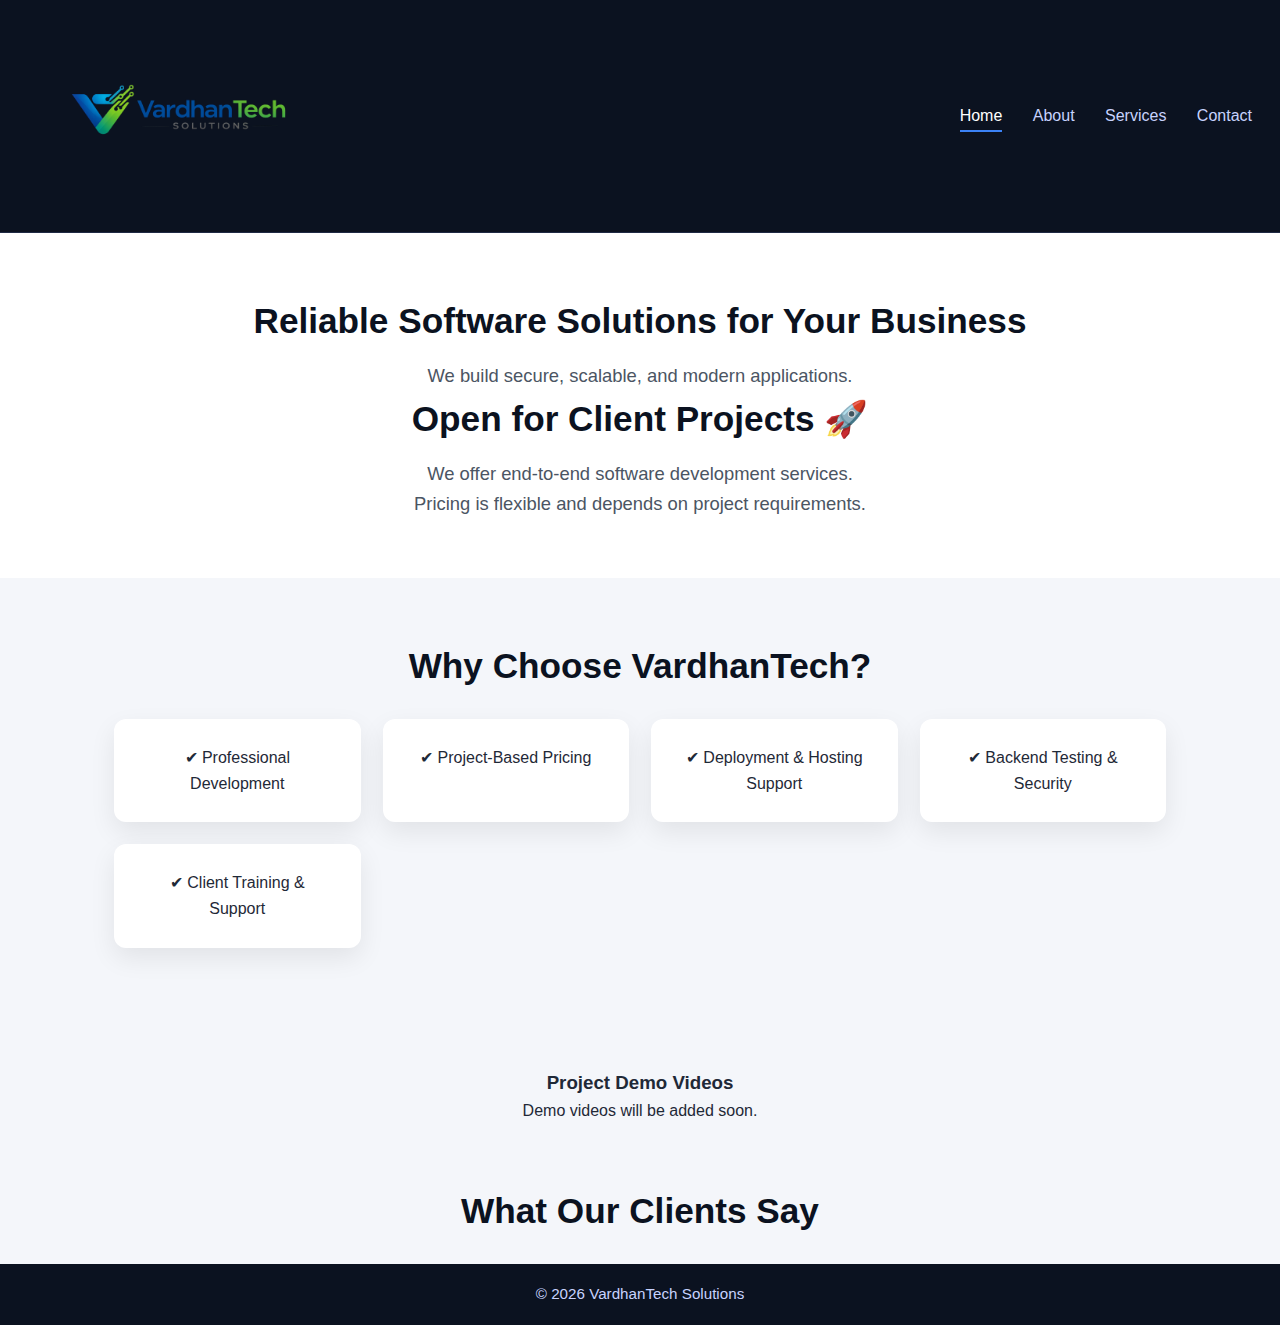
<file: target/classes/static/index.html>
<!DOCTYPE html>
<html lang="en">
<head>
  <meta charset="UTF-8">
  <title>VardhanTech Solutions</title>
  <meta name="viewport" content="width=device-width, initial-scale=1.0">

  <link rel="stylesheet" href="css/style.css">
</head>
<body>

<!-- ===== HEADER ===== -->
<header class="topbar">
  <div class="nav-container">
    <div class="brand">
      <img src="image/vardhantechsolutions.png" alt="Logo" class="logo">
    </div>
    <nav>
      <a class="active" href="index.html">Home</a>
      <a href="about.html">About</a>
      <a href="services.html">Services</a>
      <a href="contact.html">Contact</a>
    </nav>
  </div>
</header>

<!-- ===== HERO ===== -->
<section class="hero-sub">
  <h2>Reliable Software Solutions for Your Business</h2>
  <p>We build secure, scalable, and modern applications.</p>

  <h2>Open for Client Projects 🚀</h2>
  <p>
    We offer end-to-end software development services.<br>
    Pricing is flexible and depends on project requirements.
  </p>
</section>

<!-- ===== WHY US ===== -->
<section class="why-us">
  <h2>Why Choose VardhanTech?</h2>
  <div class="cards">
    <div class="card">✔ Professional Development</div>
    <div class="card">✔ Project-Based Pricing</div>
    <div class="card">✔ Deployment & Hosting Support</div>
    <div class="card">✔ Backend Testing & Security</div>
    <div class="card">✔ Client Training & Support</div>
  </div>
</section>

<!-- ===== NOTE ===== -->
<section class="note">
  <h3>Project Demo Videos</h3>
  <p>Demo videos will be added soon.</p>
</section>

<!-- ✅ CLIENT FEEDBACK SECTION (ADDED) -->
<section class="feedback">
 <center> <h2>What Our Clients Say</h2></center>
  <div id="homeFeedbackList"></div>
</section>

<!-- ===== FOOTER ===== -->
<footer class="footer">
  <p>© 2026 VardhanTech Solutions</p>
</footer>

<!-- ===== JS ===== -->
<script src="js/home-feedback.js"></script>

</body>
</html>
</file>
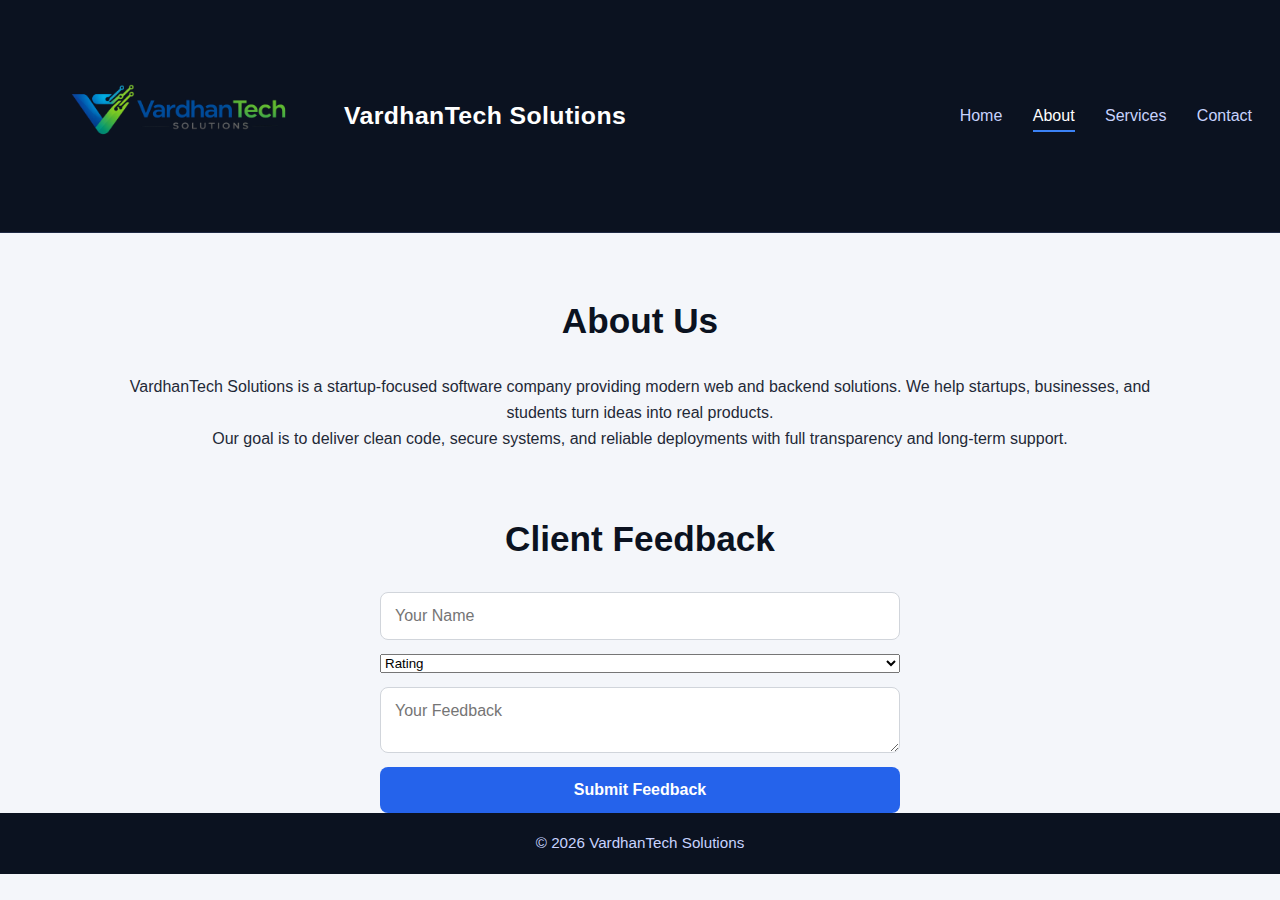
<file: target/classes/static/about.html>
<!DOCTYPE html>
<html lang="en">
<head>
  <meta charset="UTF-8">
  <title>About | VardhanTech Solutions</title>
  <meta name="viewport" content="width=device-width, initial-scale=1.0">
  
  <link rel="stylesheet" href="css/style.css">
</head>
<body>

<header class="topbar">
  <div class="nav-container">
    <div class="brand">
      <img src="image/vardhantechsolutions.png" class="logo">
      <span>VardhanTech Solutions</span>
    </div>
    <nav>
      <a href="index.html">Home</a>
      <a class="active" href="about.html">About</a>
      <a href="services.html">Services</a>
      <a href="contact.html">Contact</a>
    </nav>
  </div>
</header>

<section class="content">
  <h2>About Us</h2>
  <p>
    VardhanTech Solutions is a startup-focused software company providing
    modern web and backend solutions.  
    We help startups, businesses, and students turn ideas into real products.
  </p>

  <p>
    Our goal is to deliver clean code, secure systems, and reliable deployments
    with full transparency and long-term support.
  </p>
</section>
<!-- ✅ FEEDBACK SECTION (NEW – ADDED BELOW CONTACT FORM) -->
<section class="feedback">
  <center><h2>Client Feedback</h2></center>

  <form id="feedbackForm">
    <input type="text" id="fbName" placeholder="Your Name" required>

    <select id="fbRating" required>
      <option value="">Rating</option>
      <option value="5">⭐⭐⭐⭐⭐</option>
      <option value="4">⭐⭐⭐⭐</option>
      <option value="3">⭐⭐⭐</option>
      <option value="2">⭐⭐</option>
      <option value="1">⭐</option>
    </select>

    <textarea id="fbMessage" placeholder="Your Feedback" required></textarea>

    <button type="submit">Submit Feedback</button>
  </form>
</section>

<footer class="footer">
  <p>© 2026 VardhanTech Solutions</p>
</footer>
<script src="js/feedback.js"></script> <!-- ✅ NEW -->
</body>
</html>
</file>
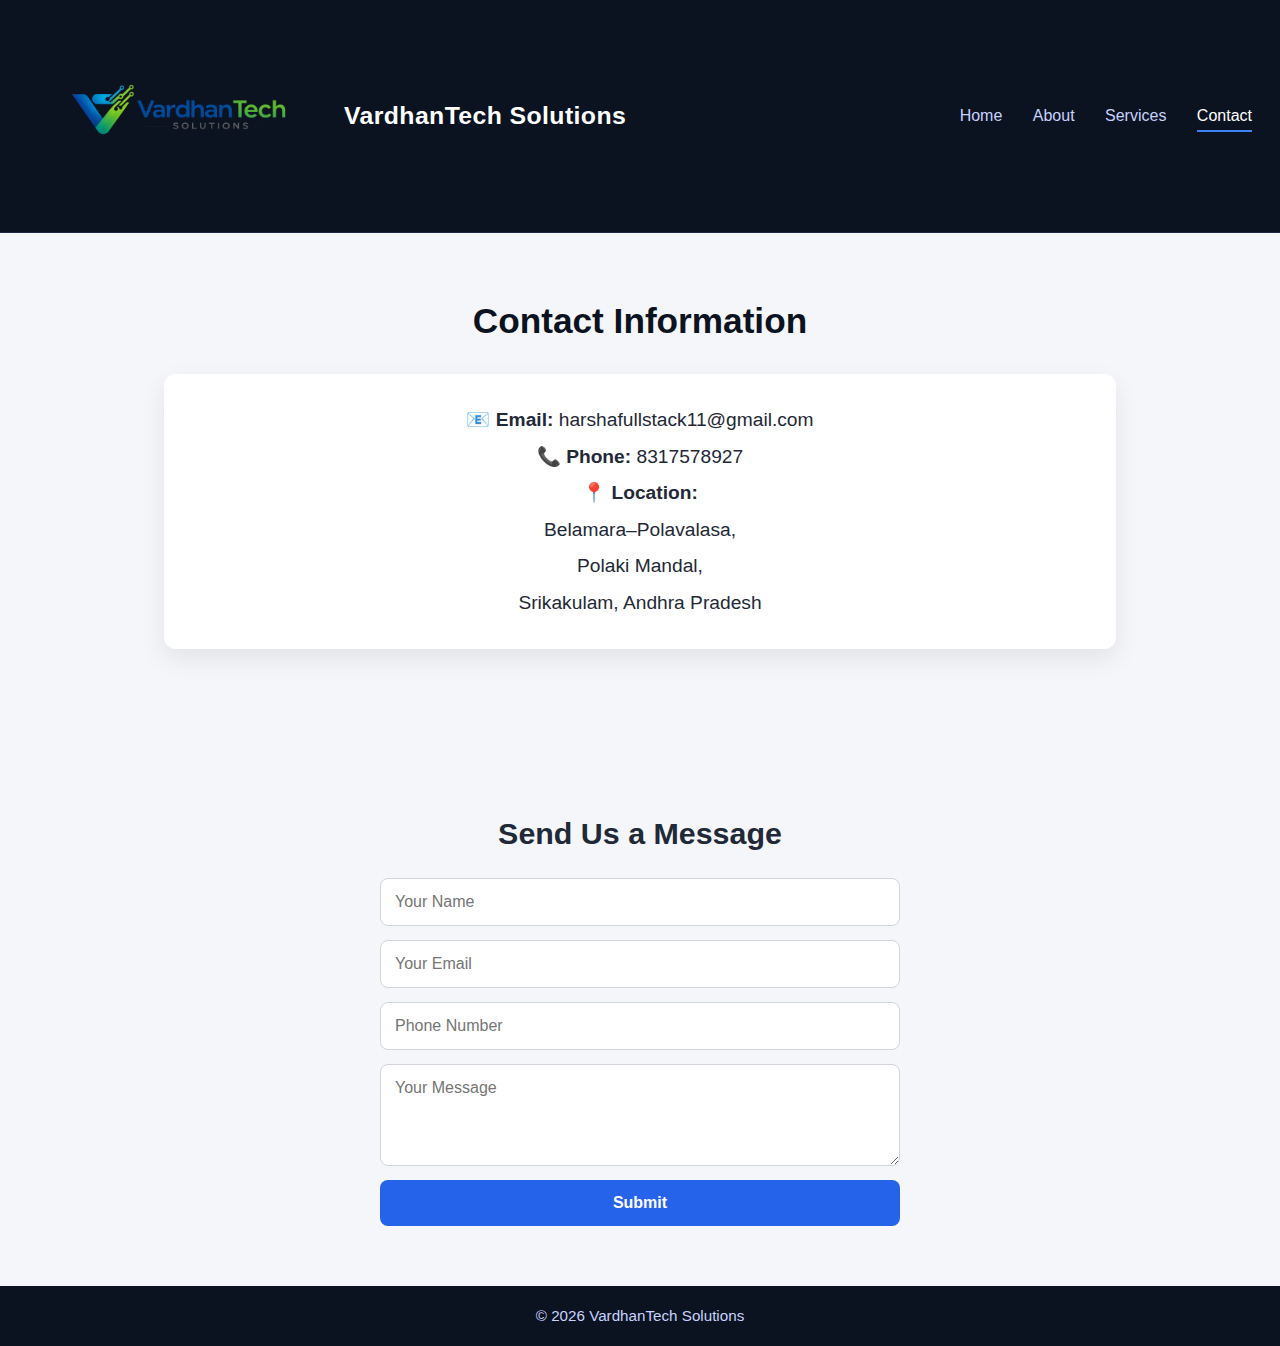
<file: target/classes/static/contact.html>
<!DOCTYPE html>
<html lang="en">
<head>
  <meta charset="UTF-8">
  <title>Contact | VardhanTech Solutions</title>
  <meta name="viewport" content="width=device-width, initial-scale=1.0">
  <link rel="stylesheet" href="css/style.css">
</head>
<body>

<!-- ===== TOP BAR ===== -->
<header class="topbar">
  <div class="nav-container">
    <div class="brand">
      <img src="image/vardhantechsolutions.png" alt="VardhanTech Logo" class="logo">
      <span>VardhanTech Solutions</span>
    </div>
    <nav>
      <a href="index.html">Home</a>
      <a href="about.html">About</a>
      <a href="services.html">Services</a>
      <a class="active" href="contact.html">Contact</a>
    </nav>
  </div>
</header>

<!-- ===== CONTACT DETAILS ===== -->
<section class="contact-details">
  <h2>Contact Information</h2>
  <div class="details-box">
    <p>📧 <strong>Email:</strong> harshafullstack11@gmail.com</p>
    <p>📞 <strong>Phone:</strong> 8317578927</p>
    <p>📍 <strong>Location:</strong><br>
      Belamara–Polavalasa,<br>
      Polaki Mandal,<br>
      Srikakulam, Andhra Pradesh
    </p>
  </div>
</section>

<!-- ===== CONTACT FORM ===== -->
<section class="contact-form">
  <h3>Send Us a Message</h3>

  <form id="contactForm">
    <input type="text" id="name" placeholder="Your Name" required>
    <input type="email" id="email" placeholder="Your Email" required>
    <input type="text" id="phone" placeholder="Phone Number" required>
    <textarea id="message" placeholder="Your Message" rows="4" required></textarea>
    <button type="submit">Submit</button>
  </form>
</section>



<!-- ===== FOOTER ===== -->
<footer class="footer">
  <p>© 2026 VardhanTech Solutions</p>
</footer>

<!-- ===== JS ===== -->
<script src="js/contact.js"></script>


</body>
</html>
</file>
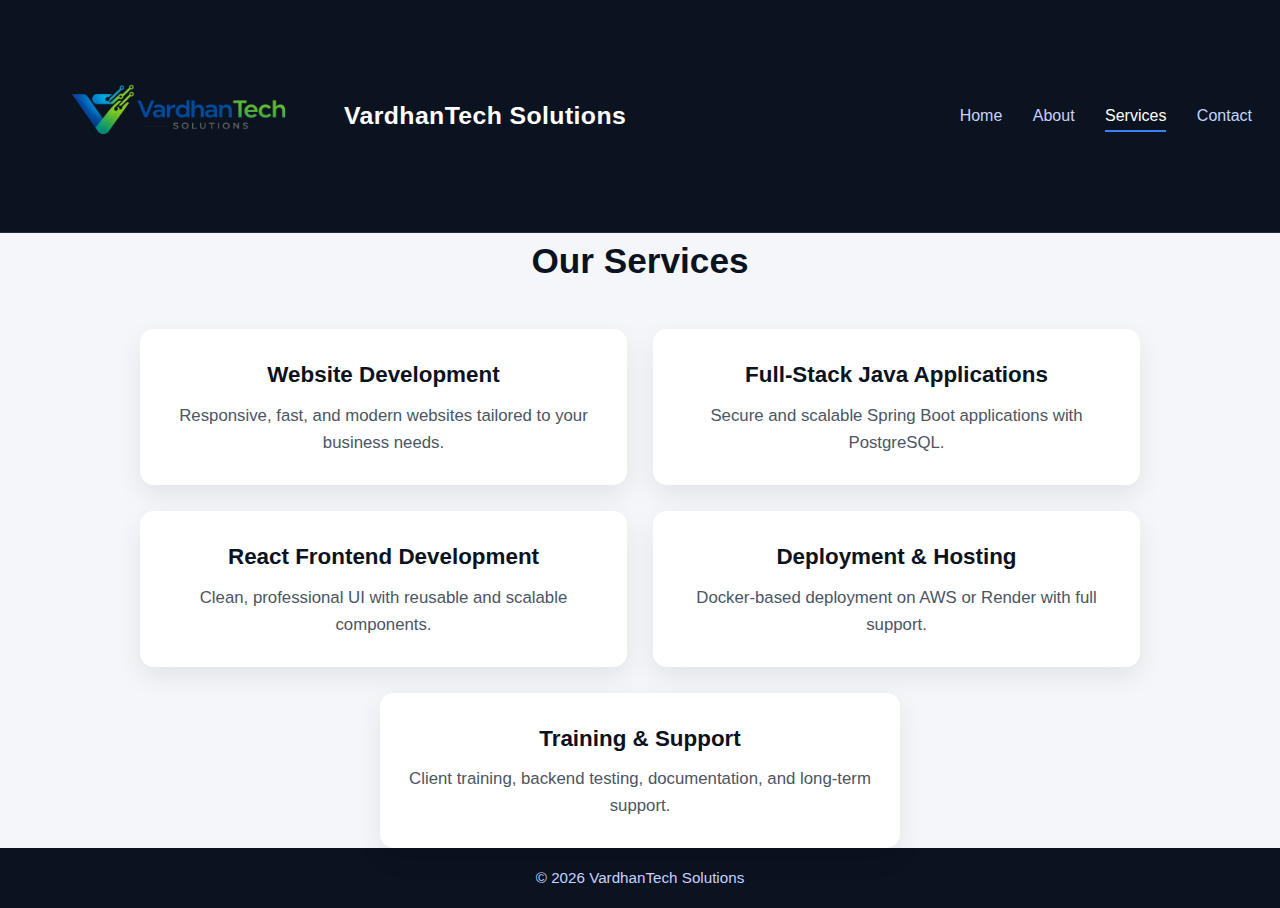
<file: target/classes/static/services.html>
<!DOCTYPE html>
<html lang="en">
<head>
  <meta charset="UTF-8">
  <title>Services | VardhanTech Solutions</title>
  <meta name="viewport" content="width=device-width, initial-scale=1.0">
  
  <link rel="stylesheet" href="css/style.css">
</head>
<body>

<header class="topbar">
  <div class="nav-container">
    <div class="brand">
      <img src="image/vardhantechsolutions.png" class="logo">
      <span>VardhanTech Solutions</span>
    </div>
    <nav>
      <a href="index.html">Home</a>
      <a href="about.html">About</a>
      <a class="active" href="services.html">Services</a>
      <a href="contact.html">Contact</a>
    </nav>
  </div>
</header>

<section class="services">
  <h2>Our Services</h2>

  <div class="services-grid">
    <div class="service-box">
      <h3>Website Development</h3>
      <p>Responsive, fast, and modern websites tailored to your business needs.</p>
    </div>

    <div class="service-box">
      <h3>Full-Stack Java Applications</h3>
      <p>Secure and scalable Spring Boot applications with PostgreSQL.</p>
    </div>

    <div class="service-box">
      <h3>React Frontend Development</h3>
      <p>Clean, professional UI with reusable and scalable components.</p>
    </div>

    <div class="service-box">
      <h3>Deployment & Hosting</h3>
      <p>Docker-based deployment on AWS or Render with full support.</p>
    </div>

    <div class="service-box single">
      <h3>Training & Support</h3>
      <p>Client training, backend testing, documentation, and long-term support.</p>
    </div>
  </div>
</section>

<footer class="footer">
  <p>© 2026 VardhanTech Solutions</p>
</footer>

</body>
</html>
</file>
<file: target/classes/static/css/style.css>
/* ========== RESET ========== */
* {
  margin: 0;
  padding: 0;
  box-sizing: border-box;
  font-family: "Segoe UI", Arial, sans-serif;
}

body {
  background: #f4f6fa;
  color: #1f2937;
  line-height: 1.6;
}

/* ========== TOP BAR / NAV ========== */
.topbar {
  background: #0b1220;
  border-bottom: 1px solid #1f2a44;
}

.nav-container {
  max-width: 1280px;
  margin: auto;
  padding: 16px 28px;
  display: flex;
  align-items: center;
  justify-content: space-between;
}

/* BRAND */
.brand {
  display: flex;
  align-items: center;
  gap: 16px;
}

.logo {
  height: 200px;            /* ✅ Desktop default */
  width: auto;
}

.brand span {
  color: #ffffff;
  font-size: 1.55rem;
  font-weight: 700;
  letter-spacing: 0.4px;
}

/* NAV LINKS */
nav a {
  color: #c7d2fe;
  text-decoration: none;
  margin-left: 26px;
  font-size: 1rem;
  font-weight: 500;
  padding-bottom: 6px;
}

nav a:hover,
nav a.active {
  color: #ffffff;
  border-bottom: 2px solid #3b82f6;
}

/* ========== HERO ========== */
.hero {
  background: black;
  color: #ffffff;
  padding: 90px 24px;
  text-align: center;
}

.hero h1 {
  font-size: 2.8rem;
  font-weight: 700;
}

.hero p {
  font-size: 1.15rem;
  margin-top: 8px;
  opacity: 0.9;
}

/* ========== HERO SUB ========== */
.hero-sub {
  background: #ffffff;
  padding: 60px 20px;
  text-align: center;
}

.hero-sub h2 {
  font-size: 2.2rem;
  margin-bottom: 12px;
  color: #0b1220;
}

.hero-sub p {
  font-size: 1.15rem;
  color: #4b5563;
  max-width: 760px;
  margin: auto;
}

/* ========== SECTIONS ========== */
.content,
.why-us,
.note {
  max-width: 1100px;
  margin: auto;
  padding: 60px 24px;
  text-align: center;
}

h2 {
  font-size: 2.2rem;
  margin-bottom: 25px;
  color: #0b1220;
}


/* ========== WHY US ========== */
.cards {
  display: grid;
  grid-template-columns: repeat(auto-fit, minmax(240px, 1fr));
  gap: 22px;
}

.card {
  background: #ffffff;
  padding: 26px;
  border-radius: 12px;
  box-shadow: 0 10px 26px rgba(0, 0, 0, 0.08);
  font-size: 1rem;
  font-weight: 500;
}

/* ========== CONTACT ========== */
.contact-details,
.contact-form {
  max-width: 1000px;
  margin: auto;
  padding: 60px 24px;
  text-align: center;
}

.details-box {
  background: #ffffff;
  padding: 28px;
  border-radius: 12px;
  box-shadow: 0 10px 26px rgba(0, 0, 0, 0.08);
  font-size: 1.2rem;
  line-height: 1.9;
  margin-bottom: 40px;
}

.contact-form h3 {
  font-size: 1.9rem;
  margin-bottom: 20px;
}

form {
  max-width: 520px;
  margin: auto;
  display: flex;
  flex-direction: column;
  gap: 14px;
}

input,
textarea {
  padding: 14px;
  border-radius: 8px;
  border: 1px solid #d1d5db;
  font-size: 1rem;
}

button {
  background: #2563eb;
  color: #ffffff;
  border: none;
  padding: 14px;
  font-size: 1rem;
  border-radius: 8px;
  cursor: pointer;
  font-weight: 600;
}

button:hover {
  background: #1d4ed8;
}

/* ========== FOOTER ========== */
.footer {
  background: #0b1220;
  color: #c7d2fe;
  text-align: center;
  padding: 18px;
  font-size: 0.95rem;
}

/* ========== TABLET ========== */
@media (max-width: 900px) {
  .nav-container {
    flex-direction: column;
    gap: 16px;
  }

  .logo {
    height: 130px;     /* Tablet */
  }

  .brand span {
    font-size: 1.35rem;
  }

  nav a {
    margin: 0 12px;
  }
}

/* ========== MOBILE ========== */
@media (max-width: 600px) {
  .logo {
    height: 200px;     /* Mobile hero logo */
  }

  .brand {
    flex-direction: column;
    text-align: center;
  }

  .brand span {
    font-size: 1.25rem;
  }
}
/* ========== SERVICES GRID LAYOUT ========== */
.services h2 {
  text-align: center;
  margin-bottom: 40px;
}

.services-grid {
  display: grid;
  grid-template-columns: repeat(2, 1fr);
  gap: 26px;
  max-width: 1000px;
  margin: auto;
}

.service-box {
  background: #ffffff;
  padding: 28px;
  border-radius: 14px;
  box-shadow: 0 10px 26px rgba(0, 0, 0, 0.08);
  text-align: center;
}

.service-box h3 {
  font-size: 1.4rem;
  margin-bottom: 10px;
  color: #0b1220;
}

.service-box p {
  font-size: 1.05rem;
  color: #4b5563;
}

/* Last single box centered */
.service-box.single {
  grid-column: span 2;
  max-width: 520px;
  margin: auto;
}

/* ========== MOBILE FIX ========== */
@media (max-width: 700px) {
  .services-grid {
    grid-template-columns: 1fr;
  }

  .service-box.single {
    grid-column: span 1;
  }
}
</file>
